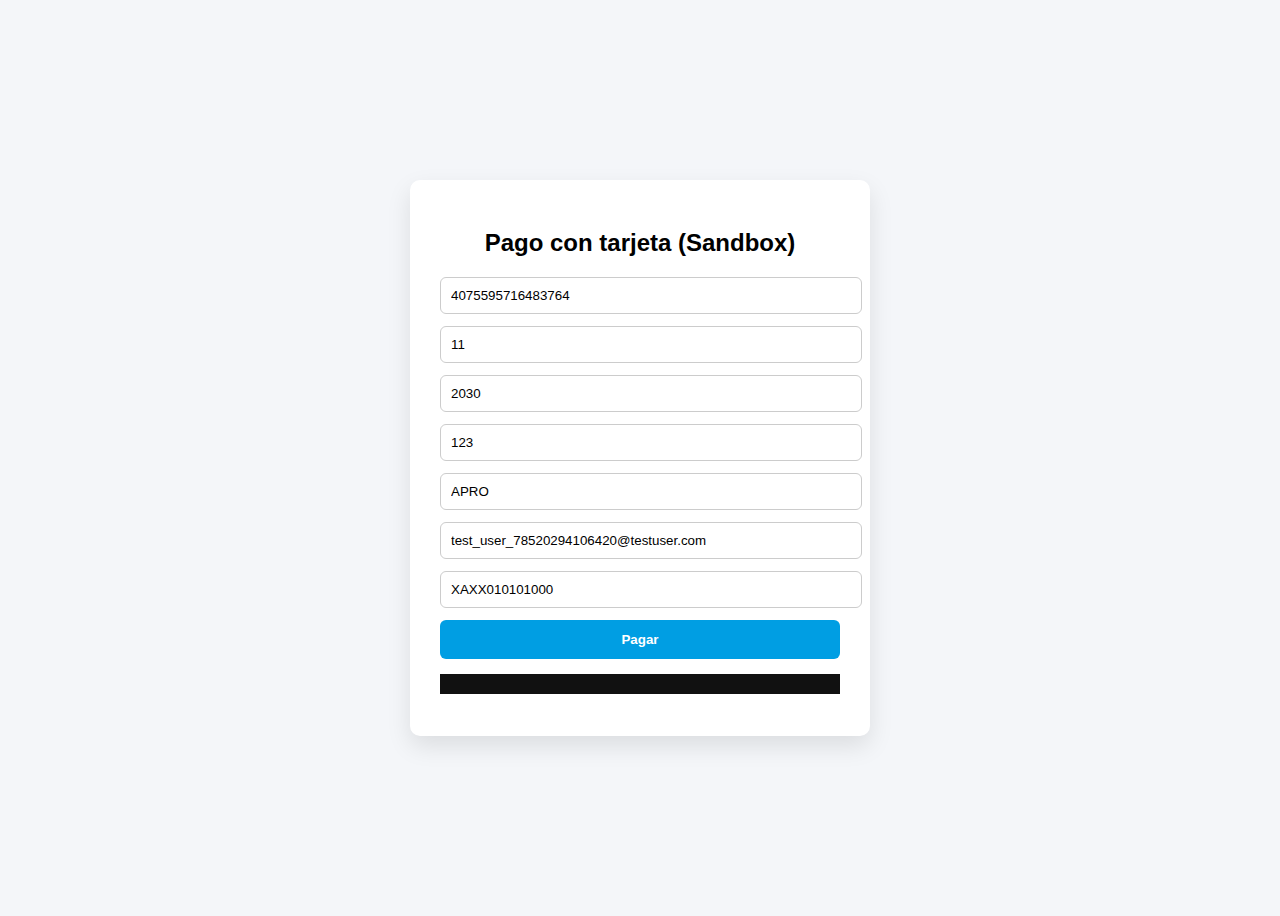
<file: index.html>
<!DOCTYPE html>
<html lang="es">
<head>
  <meta charset="UTF-8" />
  <title>Pago con tarjeta - Test</title>
  <link rel="stylesheet" href="style.css" />
</head>
<body>

<div class="container">
  <h2>Pago con tarjeta (Sandbox)</h2>

  <form id="card-form">

    <input type="text" id="cardNumber" placeholder="Número de tarjeta" value="4075595716483764" />
    <input type="text" id="cardExpirationMonth" placeholder="Mes (MM)" value="11" />
    <input type="text" id="cardExpirationYear" placeholder="Año (YYYY)" value="2030" />
    <input type="text" id="securityCode" placeholder="CVV" value="123" />
    <input type="text" id="cardholderName" placeholder="Nombre titular" value="APRO" />
    <input type="email" id="email" placeholder="Email comprador test"
      value="test_user_78520294106420@testuser.com" />
    <input type="text" id="identificationNumber" placeholder="RFC"
      value="XAXX010101000" />

    <button type="submit">Pagar</button>
  </form>

  <pre id="result"></pre>
</div>

<script src="https://sdk.mercadopago.com/js/v2"></script>

<script>
  const mp = new MercadoPago("TEST-899e852f-a441-4545-adbc-2c53a0f741cb"); // ⚠️ Usa PUBLIC KEY, no ACCESS TOKEN

  const form = document.getElementById("card-form");

  form.addEventListener("submit", async (e) => {
    e.preventDefault();

    const resultBox = document.getElementById("result");
    resultBox.textContent = "Procesando...";

    try {
      // 1️⃣ Crear token
      const tokenResponse = await mp.createCardToken({
        cardNumber: cardNumber.value,
        cardExpirationMonth: cardExpirationMonth.value,
        cardExpirationYear: cardExpirationYear.value,
        securityCode: securityCode.value,
        cardholderName: cardholderName.value,
        identificationType: "RFC",
        identificationNumber: identificationNumber.value,
        cardholderEmail: email.value,
      });

      const cardToken = tokenResponse.id;

      // 2️⃣ Enviar a tu backend INMEDIATAMENTE
      const response = await fetch(
        "https://webhooks.aspas.space/transactions/20/pay",
        {
          method: "POST",
          headers: {
            "Content-Type": "application/json"
          },
          body: JSON.stringify({
            transaction_id: 20,
            provider_code: "mercadopago",
            token_card: cardToken,
            payment_method_id: "visa",
            payer_email: email.value
          })
        }
      );

      const data = await response.json();

      resultBox.textContent = JSON.stringify(data, null, 2);

    } catch (error) {
      resultBox.textContent = JSON.stringify(error, null, 2);
    }
  });
</script>

</body>
</html>
</file>
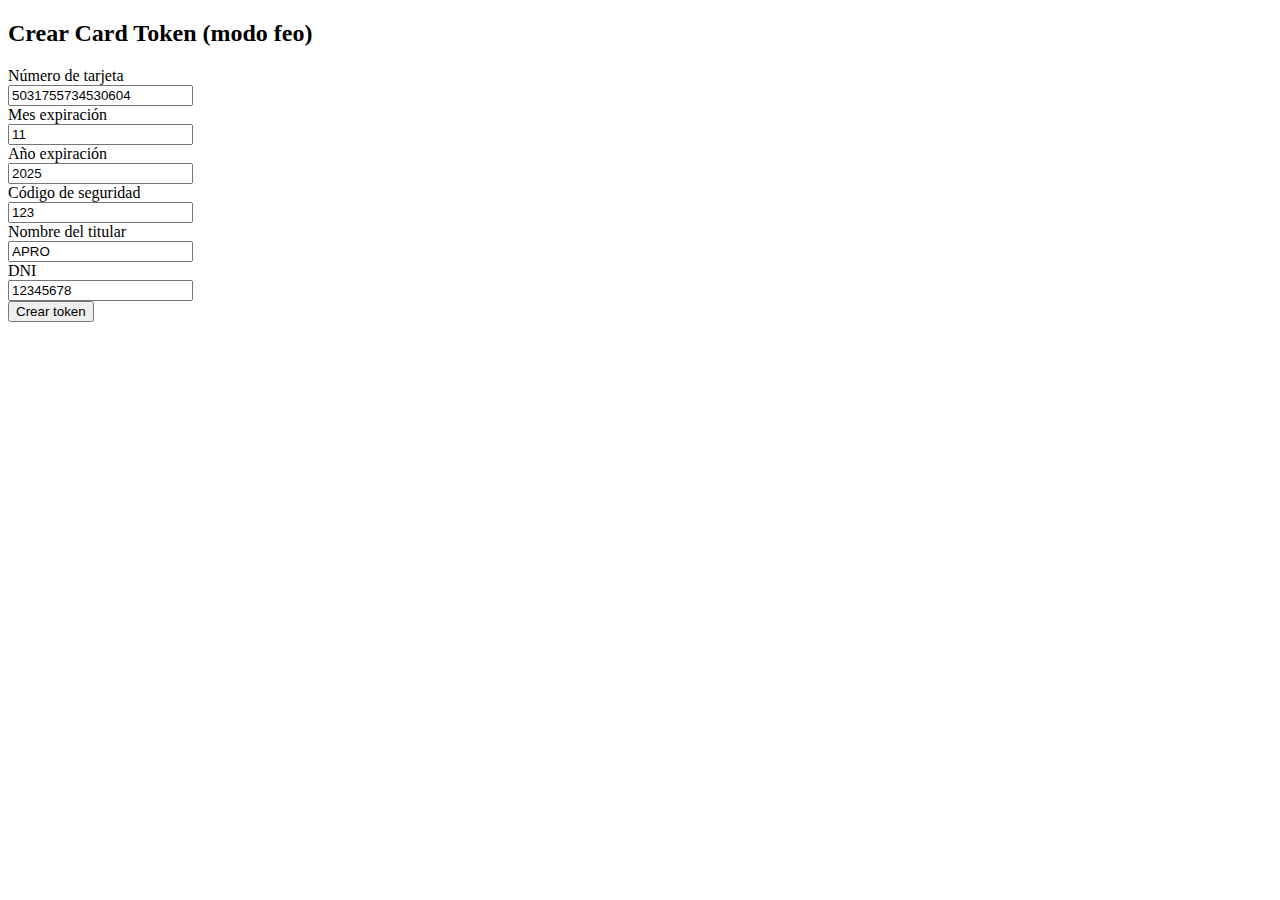
<file: tokencard.html>
<!DOCTYPE html>
<html lang="es">
<head>
  <meta charset="UTF-8">
  <title>MP Card Token Test</title>
  <script src="https://sdk.mercadopago.com/js/v2"></script>
</head>
<body>

<h2>Crear Card Token (modo feo)</h2>

<form id="card-form">
  <div>
    <label>Número de tarjeta</label><br>
    <input id="cardNumber" value="5031755734530604" />
  </div>

  <div>
    <label>Mes expiración</label><br>
    <input id="cardExpirationMonth" value="11" />
  </div>

  <div>
    <label>Año expiración</label><br>
    <input id="cardExpirationYear" value="2025" />
  </div>

  <div>
    <label>Código de seguridad</label><br>
    <input id="securityCode" value="123" />
  </div>

  <div>
    <label>Nombre del titular</label><br>
    <input id="cardholderName" value="APRO" />
  </div>

  <div>
    <label>DNI</label><br>
    <input id="identificationNumber" value="12345678" />
  </div>

  <button type="submit">Crear token</button>
</form>

<pre id="result"></pre>

<script>
  const mp = new MercadoPago("APP_USR-b3df888b-2565-48db-a122-ddd3e7a681b9");

  const form = document.getElementById("card-form");

  form.addEventListener("submit", async (e) => {
    e.preventDefault();

    const cardData = {
      cardNumber: document.getElementById("cardNumber").value,
      cardExpirationMonth: document.getElementById("cardExpirationMonth").value,
      cardExpirationYear: document.getElementById("cardExpirationYear").value,
      securityCode: document.getElementById("securityCode").value,
      cardholderName: document.getElementById("cardholderName").value,
      identificationType: "DNI",
      identificationNumber: document.getElementById("identificationNumber").value,
    };

    try {
      const result = await mp.createCardToken(cardData);
      document.getElementById("result").textContent =
        JSON.stringify(result, null, 2);

      console.log("CARD TOKEN:", result.id);
    } catch (err) {
      document.getElementById("result").textContent =
        JSON.stringify(err, null, 2);
    }
  });
</script>

</body>
</html>
</file>
<file: style.css>
body {
  font-family: Arial, sans-serif;
  background: #f4f6f9;
  display: flex;
  justify-content: center;
  align-items: center;
  height: 100vh;
}

.container {
  background: white;
  padding: 30px;
  border-radius: 10px;
  width: 400px;
  box-shadow: 0 10px 25px rgba(0,0,0,0.1);
}

h2 {
  text-align: center;
  margin-bottom: 20px;
}

input {
  width: 100%;
  padding: 10px;
  margin-bottom: 12px;
  border-radius: 6px;
  border: 1px solid #ccc;
}

button {
  width: 100%;
  padding: 12px;
  border: none;
  border-radius: 6px;
  background: #009ee3;
  color: white;
  font-weight: bold;
  cursor: pointer;
  transition: 0.2s;
}

button:hover {
  background: #007eb5;
}

pre {
  margin-top: 15px;
  background: #111;
  color: #0f0;
  padding: 10px;
  font-size: 12px;
  overflow: auto;
}
</file>
